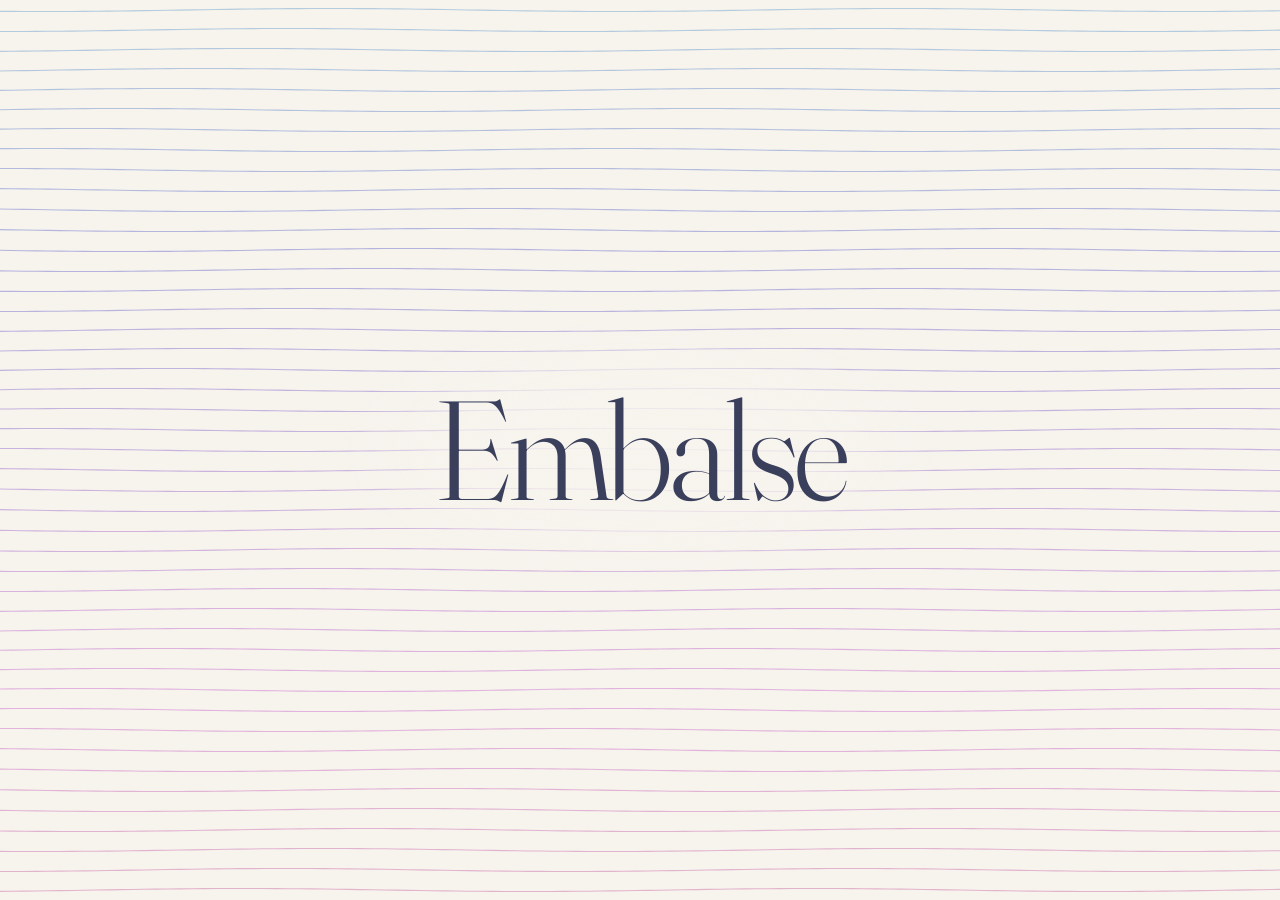
<file: index.html>
<!doctype html>
<html lang="es">
<head>
<meta charset="utf-8">
<meta name="viewport" content="width=device-width,initial-scale=1">
<title>Embalse</title>
<link rel="preconnect" href="https://fonts.googleapis.com">
<link href="https://fonts.googleapis.com/css2?family=Fraunces:opsz,wght@9..144,300&display=swap" rel="stylesheet">
<style>
*{margin:0;padding:0;box-sizing:border-box}
html,body{height:100%}
body{background:#f7f4ee;color:#3a3f5c;overflow:hidden}
canvas{position:fixed;inset:0}
main{position:relative;z-index:1;height:100%;display:grid;place-items:center;pointer-events:none}
.wrap{background:radial-gradient(closest-side,rgba(247,244,238,.92),rgba(247,244,238,.7) 60%,rgba(247,244,238,0));padding:4rem 6rem}
h1{font-family:'Fraunces',serif;font-weight:300;font-size:clamp(60px,11vw,160px);letter-spacing:-.03em;line-height:.95}
</style>
</head>
<body>
<canvas id="c"></canvas>
<main><div class="wrap"><h1>Embalse</h1></div></main>
<script>
const c=document.getElementById('c'),x=c.getContext('2d');
let W,H,lines=[];
const GAP=20,STEP=12,SIG=95,SPREAD=24; // SPREAD: radio (px) donde nace la espuma
function resize(){
  const d=Math.min(devicePixelRatio||1,2);W=innerWidth;H=innerHeight;
  c.width=W*d;c.height=H*d;c.style.width=W+'px';c.style.height=H+'px';x.setTransform(d,0,0,d,0,0);
  lines=[];const n=Math.ceil(H/GAP)+2,m=Math.ceil(W/STEP)+2;
  for(let j=0;j<n;j++)lines.push({y0:j*GAP-GAP/2,o:new Float32Array(m),v:new Float32Array(m),h:205+(j/n)*125});
}
resize();addEventListener('resize',resize);

const glyphs='0123456789012345.%$°≈∆+·'.split('');
const foam=[];
let mx=-9999,my=-9999,lx=null,ly=null,sp=0,idle=999;
const rnd=(a,b)=>a+Math.random()*(b-a);

function move(px,py){
  if(lx===null){lx=px;ly=py}
  const d=Math.hypot(px-lx,py-ly);sp=Math.max(sp,d);mx=px;my=py;lx=px;ly=py;idle=0;
  const n=Math.min(4,d/6|0);
  for(let k=0;k<n;k++){
    const fx=mx+rnd(-SPREAD,SPREAD),fy=my+rnd(-SPREAD,SPREAD);
    const j=Math.round((fy+GAP/2)/GAP),L=lines[j];if(!L)continue;
    const i=Math.round(fx/STEP);if(i<0||i>=L.o.length)continue;
    if(Math.abs(L.o[i])<2)continue;
    if(foam.length<500)foam.push({x:fx,y:L.y0+L.o[i],vx:rnd(-.2,.2),vy:-rnd(.3,1.1),life:1,dec:rnd(.012,.022),ch:glyphs[Math.random()*glyphs.length|0],h:L.h,s:rnd(9,13),ph:rnd(0,6.3)});
  }
}
addEventListener('mousemove',e=>move(e.clientX,e.clientY));
addEventListener('touchmove',e=>{const t=e.touches[0];move(t.clientX,t.clientY)},{passive:true});
document.addEventListener('mouseleave',()=>{idle=999});

let t=0;
function frame(){
  t+=1/60;idle++;sp*=.85;
  // el bulto del cursor se desvanece en ~0.5 s sin movimiento
  const presence=Math.max(0,1-idle/30);
  x.clearRect(0,0,W,H);
  const A=Math.min(48,12+sp*1.4)*presence,s2=2*SIG*SIG;
  x.lineWidth=1.1;
  for(let j=0;j<lines.length;j++){
    const L=lines[j],o=L.o,v=L.v,m=o.length,dy=L.y0-my,sgn=dy>=0?1:-1,gy=A>0?Math.exp(-dy*dy/s2):0;
    x.strokeStyle=`hsla(${L.h},48%,66%,.55)`;
    x.beginPath();
    for(let i=0;i<m;i++){
      const px=i*STEP,dx=px-mx;
      const target=gy>.001?sgn*A*gy*Math.exp(-dx*dx/s2):0;
      const lap=(i>0?o[i-1]:o[i])+(i<m-1?o[i+1]:o[i])-2*o[i];
      v[i]+=(target-o[i])*.06+lap*.05;
      v[i]*=.78; // amortiguamiento fuerte: reposo en ~1 a 2 s
      o[i]+=v[i];
      const y=L.y0+o[i]+Math.sin(px*.011+t*.7+j*.45)*1.5;
      i?x.lineTo(px,y):x.moveTo(px,y);
    }
    x.stroke();
  }
  x.textAlign='center';x.textBaseline='middle';
  for(let i=foam.length-1;i>=0;i--){
    const f=foam[i];f.life-=f.dec;f.x+=f.vx+Math.sin(t*2+f.ph)*.25;f.y+=f.vy;f.vy*=.99;
    if(f.life<=0){foam.splice(i,1);continue}
    x.globalAlpha=Math.min(1,f.life*1.5)*.85;
    x.fillStyle=`hsl(${f.h},40%,52%)`;
    x.font=`300 ${f.s}px ui-monospace,monospace`;
    x.fillText(f.ch,f.x,f.y);
  }
  x.globalAlpha=1;
  requestAnimationFrame(frame);
}
frame();
</script>
</body>
</html>
</file>
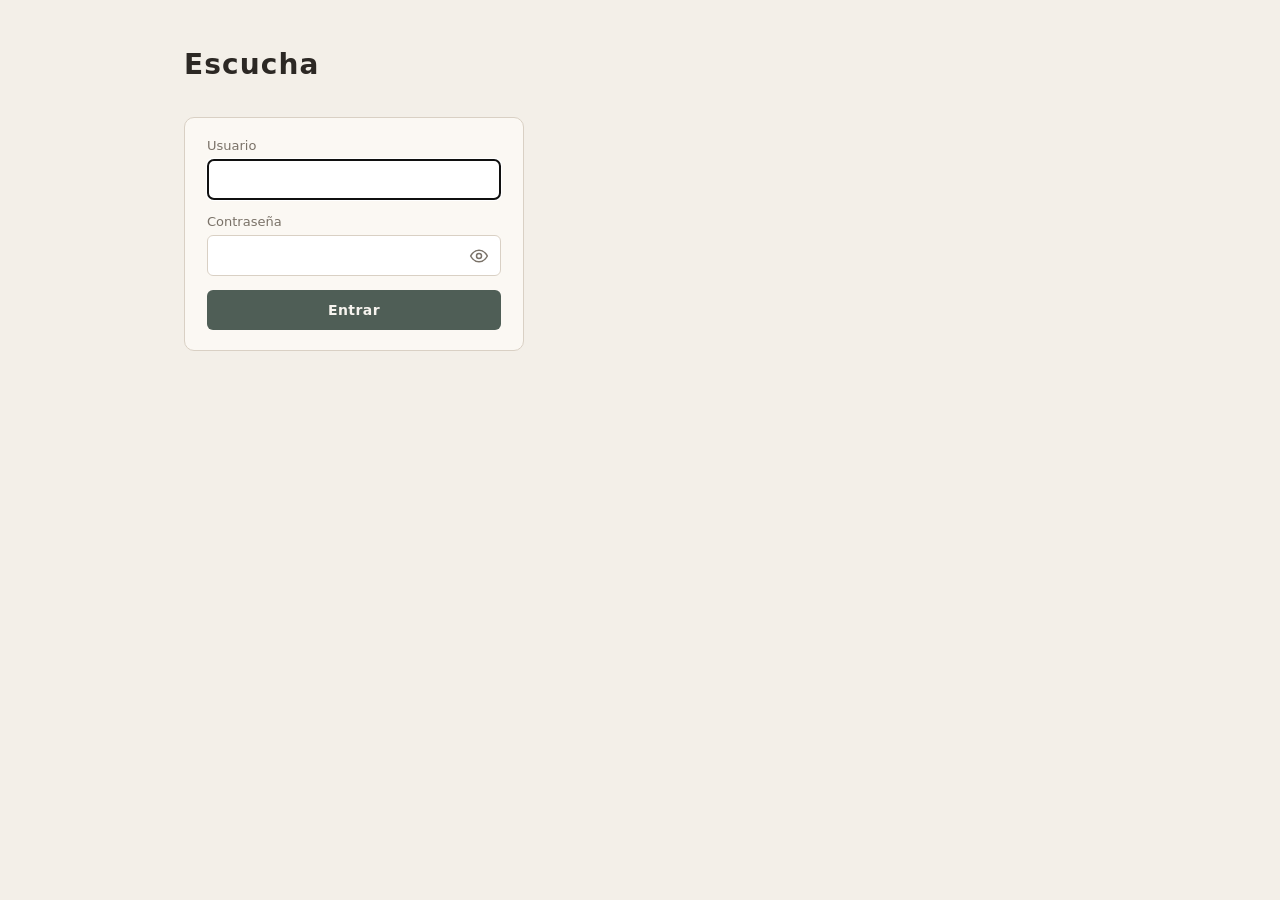
<file: orli.html>
<!DOCTYPE html>
<html lang="es">
<head>
<meta charset="UTF-8">
<meta name="viewport" content="width=device-width, initial-scale=1">
<title>Escucha · ORLI</title>
<link rel="icon" href="orli/favicon.svg" type="image/svg+xml">
<link rel="icon" href="orli/favicon.png" type="image/png" sizes="32x32">
<link rel="apple-touch-icon" href="orli/favicon.png">
<link rel="stylesheet" href="orli/charts.css">
<style>
  :root {
    --bg: #f3efe8;
    --paper: #fbf8f3;
    --ink: #2c2824;
    --muted: #7a7268;
    --line: #d9d0c4;
    --sage: #4f5e56;
    --sage-soft: #e7ece8;
    --clay: #8b6f5a;
    --sand: #e4d8c8;
    --bar: #c9b8a4;
  }

  * { box-sizing: border-box; }

  body {
    margin: 0;
    min-height: 100vh;
    background: var(--bg);
    color: var(--ink);
    font-family: system-ui, -apple-system, "Segoe UI", Roboto, "Helvetica Neue", Arial, sans-serif;
  }

  main {
    max-width: 960px;
    margin: 0 auto;
    padding: 48px 24px 80px;
  }

  h1 {
    font-size: 28px;
    font-weight: 600;
    letter-spacing: 0.04em;
    margin: 0 0 6px;
  }

  .lede {
    color: var(--muted);
    font-size: 15px;
    margin: 0 0 36px;
    line-height: 1.45;
  }

  [hidden] { display: none !important; }

  .hint {
    color: var(--muted);
    font-size: 13px;
    line-height: 1.45;
    margin: 0 0 12px;
  }

  button {
    border: none;
    border-radius: 6px;
    padding: 12px 18px;
    font-size: 14px;
    font-family: inherit;
    font-weight: 600;
    letter-spacing: 0.03em;
    cursor: pointer;
    background: var(--sage);
    color: #f7f4ef;
    white-space: nowrap;
  }

  .login {
    max-width: 340px;
    background: var(--paper);
    border: 1px solid var(--line);
    border-radius: 10px;
    padding: 20px 22px;
  }

  .login label {
    display: block;
    color: var(--muted);
    font-size: 13px;
    margin-bottom: 14px;
  }

  .login input {
    display: block;
    width: 100%;
    margin-top: 6px;
    padding: 10px 12px;
    border: 1px solid var(--line);
    border-radius: 6px;
    background: #fff;
    color: var(--ink);
    font-size: 16px;
    font-family: inherit;
  }

  .login button[type="submit"] { width: 100%; }
  .login button:disabled { opacity: 0.6; cursor: default; }

  .password-field {
    position: relative;
    display: block;
    margin-top: 6px;
  }

  .password-field input {
    margin-top: 0;
    padding-right: 44px;
  }

  .login .password-toggle {
    position: absolute;
    top: 0;
    right: 0;
    bottom: 0;
    width: 44px;
    padding: 0;
    display: grid;
    place-items: center;
    background: none;
    color: var(--muted);
  }

  .password-toggle svg {
    width: 20px;
    height: 20px;
    fill: none;
    stroke: currentColor;
    stroke-width: 1.8;
    stroke-linecap: round;
    stroke-linejoin: round;
  }

  .password-toggle[aria-pressed="false"] .eye-slash { display: none; }

  .login .error {
    color: var(--clay);
    font-size: 13px;
    margin: 12px 0 0;
  }

  .card {
    background: var(--paper);
    border: 1px solid var(--line);
    border-radius: 10px;
    padding: 20px 22px;
    margin-bottom: 18px;
    display: none;
  }

  .card.visible { display: block; }

  .report-frame {
    width: 100%;
    height: 720px;
    border: 0;
    background: var(--paper);
    border-top: 1px solid var(--line);
  }
</style>
</head>
<body>
<main>
  <h1>Escucha</h1>
  <p class="lede" id="lede"></p>

  <form class="login" id="login">
    <label>Usuario
      <input id="login-user" name="username" autocomplete="username" autocapitalize="none" spellcheck="false" required autofocus>
    </label>
    <label>Contraseña
      <span class="password-field">
        <input id="login-password" name="password" type="password" autocomplete="current-password" required>
        <button type="button" class="password-toggle" id="password-toggle" aria-label="Mostrar contraseña" aria-pressed="false">
          <svg viewBox="0 0 24 24" aria-hidden="true">
            <path d="M2 12s3.6-7 10-7 10 7 10 7-3.6 7-10 7-10-7-10-7Z"/>
            <circle cx="12" cy="12" r="3"/>
            <path class="eye-slash" d="M4 4l16 16"/>
          </svg>
        </button>
      </span>
    </label>
    <button type="submit" id="login-submit">Entrar</button>
    <p class="error" id="login-error" role="alert" hidden>Usuario o contraseña incorrectos.</p>
  </form>

  <section class="card" id="analysis-card">
    <div id="report-charts" class="report-charts" hidden></div>
    <iframe
      class="report-frame"
      id="analysis-report"
      title="Reporte de análisis"
      sandbox=""
    ></iframe>
  </section>
</main>
<script src="orli/charts.js"></script>
<script src="orli/report-008.enc.js"></script>
<script>
  const $ = (id) => document.getElementById(id);

  function renderAnalysis(result) {
    renderReportCharts($("report-charts"), result && result.charts);
    const frame = $("analysis-report");
    const reportHtml = (result && result.markdown_html) || "";
    frame.srcdoc = `<!doctype html>
      <html lang="es"><head><meta charset="utf-8"><style>
        :root { color-scheme: light; }
        body {
          margin: 0; padding: 4px 8px 28px; color: #2c2824;
          font: 14px/1.55 system-ui, -apple-system, "Segoe UI", sans-serif;
        }
        h1 { font-size: 24px; } h2 { font-size: 20px; } h3 { font-size: 17px; }
        a { color: #4f5e56; }
        table { width: 100%; border-collapse: collapse; margin: 14px 0 24px; }
        th, td { border: 1px solid #d9d0c4; padding: 10px; vertical-align: top; }
        th { background: #e7ece8; text-align: left; }
        tr:nth-child(even) td { background: #fbf8f3; }
        code { font-size: 12px; } sub { color: #7a7268; }
        pre { white-space: pre-wrap; overflow-wrap: anywhere; }
        hr { border: 0; border-top: 1px solid #d9d0c4; margin: 24px 0; }
        figure.bijectivity { margin: 8px 0 22px; }
        figure.bijectivity figcaption { color: #7a7268; font-size: 13px; line-height: 1.45; margin: 0 0 10px; }
        figure.bijectivity svg { display: block; width: 100%; height: auto; }
      </style></head><body>${reportHtml}</body></html>`;
    $("analysis-card").classList.add("visible");
  }

  const fromBase64 = (text) => Uint8Array.from(atob(text), (char) => char.charCodeAt(0));

  async function decryptReport(user, password) {
    const { iterations, salt, iv, data } = window.ORLI_REPORT_ENC;
    const material = await crypto.subtle.importKey(
      "raw", new TextEncoder().encode(`${user}:${password}`), "PBKDF2", false, ["deriveKey"]
    );
    const key = await crypto.subtle.deriveKey(
      { name: "PBKDF2", hash: "SHA-256", salt: fromBase64(salt), iterations },
      material,
      { name: "AES-GCM", length: 256 },
      false,
      ["decrypt"]
    );
    const plain = await crypto.subtle.decrypt({ name: "AES-GCM", iv: fromBase64(iv) }, key, fromBase64(data));
    return JSON.parse(new TextDecoder().decode(plain));
  }

  $("password-toggle").addEventListener("click", () => {
    const input = $("login-password");
    const show = input.type === "password";
    input.type = show ? "text" : "password";
    $("password-toggle").setAttribute("aria-pressed", show);
    $("password-toggle").setAttribute("aria-label", show ? "Ocultar contraseña" : "Mostrar contraseña");
  });

  $("login").addEventListener("submit", async (event) => {
    event.preventDefault();
    $("login-submit").disabled = true;
    $("login-error").hidden = true;
    try {
      const report = await decryptReport($("login-user").value.trim(), $("login-password").value);
      $("login").hidden = true;
      $("lede").textContent = report.code + " · " + report.title;
      renderAnalysis(report);
    } catch {
      $("login-error").hidden = false;
      $("login-submit").disabled = false;
    }
  });
</script>
</body>
</html>
</file>
<file: orli/charts.css>
.report-charts {
  display: grid;
  gap: 28px;
  margin-bottom: 28px;
}

.report-charts[hidden] { display: none !important; }

.report-charts h2 {
  font-size: 18px;
  font-weight: 600;
  margin: 0 0 4px;
}

.chart {
  margin: 0;
}

.chart-plot {
  margin-top: 10px;
}

.chart-plot svg {
  display: block;
  width: 100%;
  height: auto;
}

.chart-plot svg text {
  font-family: system-ui, -apple-system, "Segoe UI", sans-serif;
  pointer-events: none;
}

.chart-hit,
.chart-legend button,
.venn-legend button {
  cursor: pointer;
}

.chart-legend,
.venn-legend {
  display: flex;
  flex-wrap: wrap;
  gap: 8px;
  margin-top: 10px;
}

.chart-legend button,
.venn-legend button {
  border: 1px solid var(--line);
  background: var(--paper);
  color: var(--ink);
  border-radius: 999px;
  padding: 6px 10px;
  font-size: 12px;
  font-weight: 600;
}

.swatch {
  display: inline-block;
  width: 9px;
  height: 9px;
  border-radius: 99px;
  margin-right: 6px;
}

.chart-legend button.is-selected,
.venn-legend button.is-selected {
  outline: 2px solid var(--ink);
  outline-offset: 1px;
}

.chart-plot svg path.chart-hit.is-selected,
.chart-plot svg rect.row-hit.is-selected {
  stroke: #2c2824;
  stroke-width: 2px;
}

.examples {
  margin-top: 12px;
  display: grid;
  gap: 10px;
  max-height: min(68vh, 720px);
  overflow: auto;
  padding: 12px;
  border: 1px solid var(--line);
  border-radius: 10px;
  background: #fffdf9;
}

.examples[hidden] { display: none !important; }

.examples-kicker {
  margin: 0;
  color: var(--clay);
  font-size: 12px;
  letter-spacing: 0.04em;
  text-transform: uppercase;
}

.example {
  border: 1px solid var(--line);
  border-radius: 8px;
  padding: 12px 14px;
  background: #fffdf9;
}

.example-meta {
  margin: 0 0 8px;
  color: var(--sage);
  font-size: 12px;
  font-weight: 600;
}

.example-block + .example-block {
  margin-top: 10px;
  padding-top: 10px;
  border-top: 1px solid var(--sand);
}

.example-label {
  margin: 0 0 4px;
  font-size: 12px;
  color: var(--muted);
}

.example-text {
  margin: 0;
  font-size: 14px;
  line-height: 1.45;
}

.chart-empty {
  margin: 8px 0 0;
  color: var(--muted);
  font-size: 14px;
}
</file>
